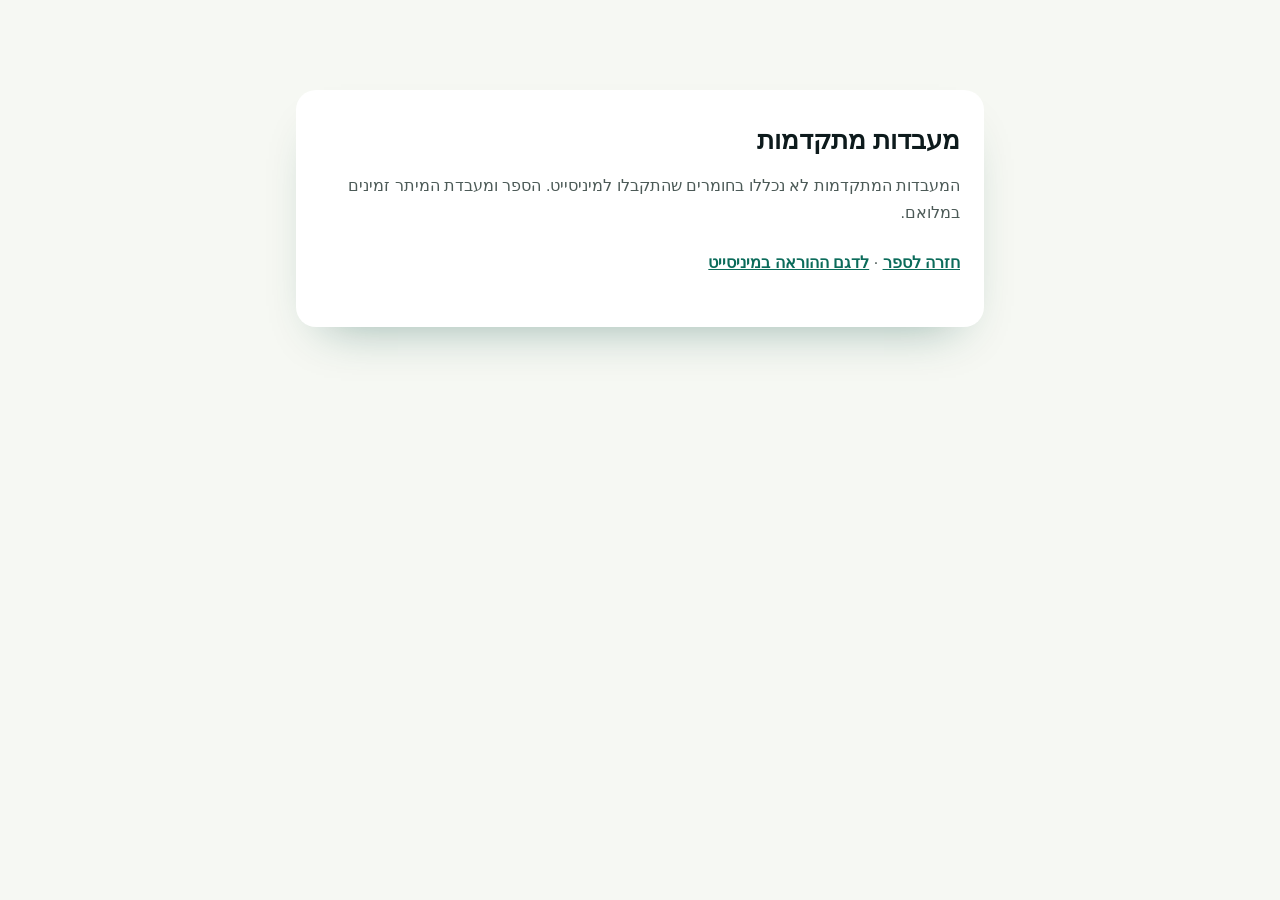
<file: materials/waves/advanced_labs.html>
<!doctype html>
<html lang="he" dir="rtl">
<head>
<meta charset="UTF-8">
<meta name="viewport" content="width=device-width, initial-scale=1">
<title>מעבדות מתקדמות</title>
<style>
  body{margin:0;font-family:Heebo,-apple-system,"Segoe UI",Arial,sans-serif;background:#F6F8F3;color:#0D1A1C;line-height:1.7}
  main{max-width:640px;margin:10vh auto;padding:28px 24px;background:#fff;border-radius:20px;box-shadow:0 24px 48px -28px rgba(11,79,67,.45)}
  h1{font-size:26px;margin:0 0 10px} p{margin:0 0 14px;color:#4C5A57}
  a{color:#0B6B5A;font-weight:700;display:inline-flex;min-height:44px;align-items:center}
  @media (prefers-color-scheme:dark){body{background:#0B1213;color:#E9F0EE} main{background:#131D1F} p{color:#A2B3AF} a{color:#5FD3B8}}
</style>
</head>
<body>
<main>
  <h1>מעבדות מתקדמות</h1>
  <p>המעבדות המתקדמות לא נכללו בחומרים שהתקבלו למיניסייט. הספר ומעבדת המיתר זמינים במלואם.</p>
  <p><a href="index.html">חזרה לספר</a> · <a href="../../index.html#/model/waves-interactive-book">לדגם ההוראה במיניסייט</a></p>
</main>
</body>
</html>
</file>
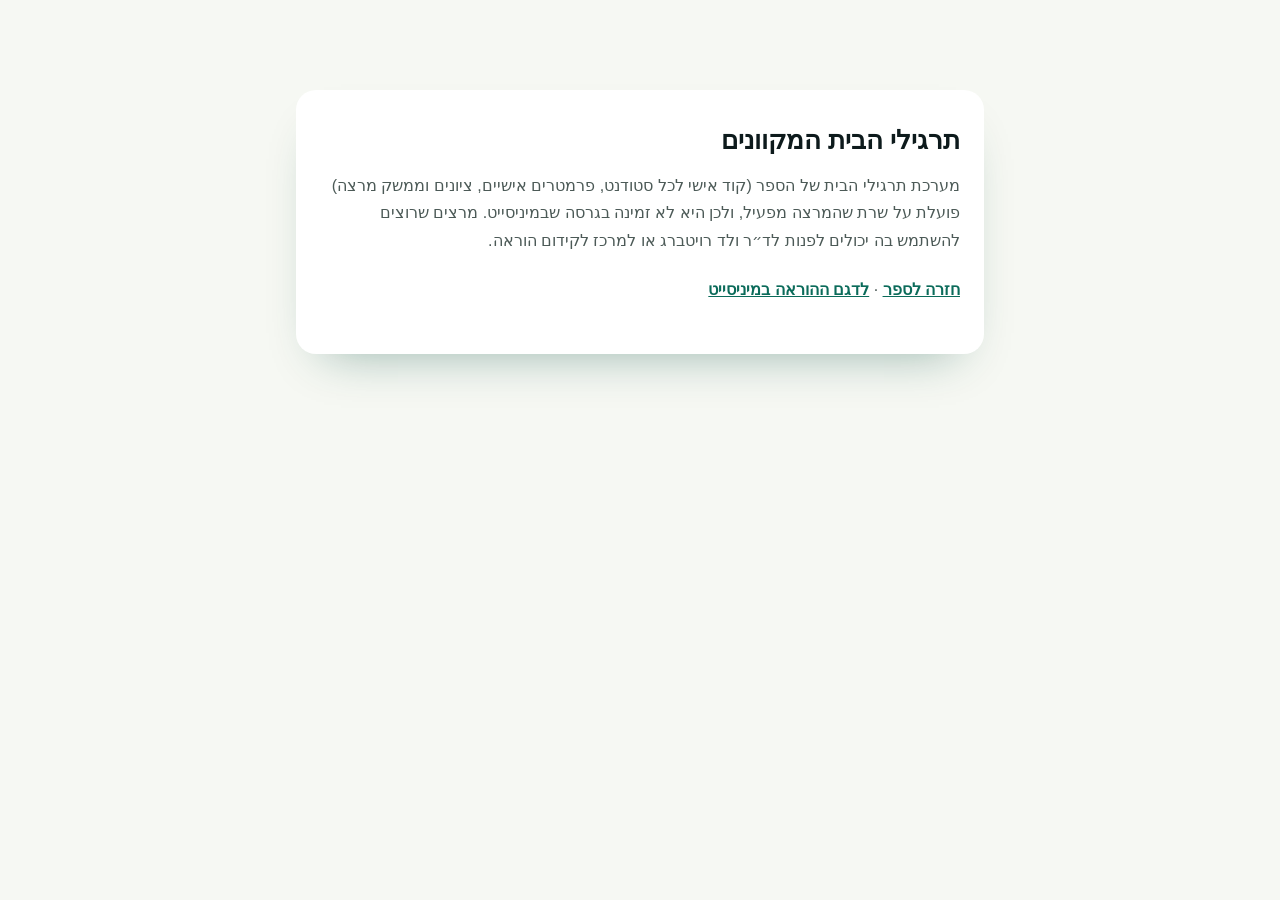
<file: materials/waves/homework.html>
<!doctype html>
<html lang="he" dir="rtl">
<head>
<meta charset="UTF-8">
<meta name="viewport" content="width=device-width, initial-scale=1">
<title>תרגילי הבית המקוונים</title>
<style>
  body{margin:0;font-family:Heebo,-apple-system,"Segoe UI",Arial,sans-serif;background:#F6F8F3;color:#0D1A1C;line-height:1.7}
  main{max-width:640px;margin:10vh auto;padding:28px 24px;background:#fff;border-radius:20px;box-shadow:0 24px 48px -28px rgba(11,79,67,.45)}
  h1{font-size:26px;margin:0 0 10px} p{margin:0 0 14px;color:#4C5A57}
  a{color:#0B6B5A;font-weight:700;display:inline-flex;min-height:44px;align-items:center}
  @media (prefers-color-scheme:dark){body{background:#0B1213;color:#E9F0EE} main{background:#131D1F} p{color:#A2B3AF} a{color:#5FD3B8}}
</style>
</head>
<body>
<main>
  <h1>תרגילי הבית המקוונים</h1>
  <p>מערכת תרגילי הבית של הספר (קוד אישי לכל סטודנט, פרמטרים אישיים, ציונים וממשק מרצה) פועלת על שרת שהמרצה מפעיל, ולכן היא לא זמינה בגרסה שבמיניסייט. מרצים שרוצים להשתמש בה יכולים לפנות לד״ר ולד רויטברג או למרכז לקידום הוראה.</p>
  <p><a href="index.html">חזרה לספר</a> · <a href="../../index.html#/model/waves-interactive-book">לדגם ההוראה במיניסייט</a></p>
</main>
</body>
</html>
</file>
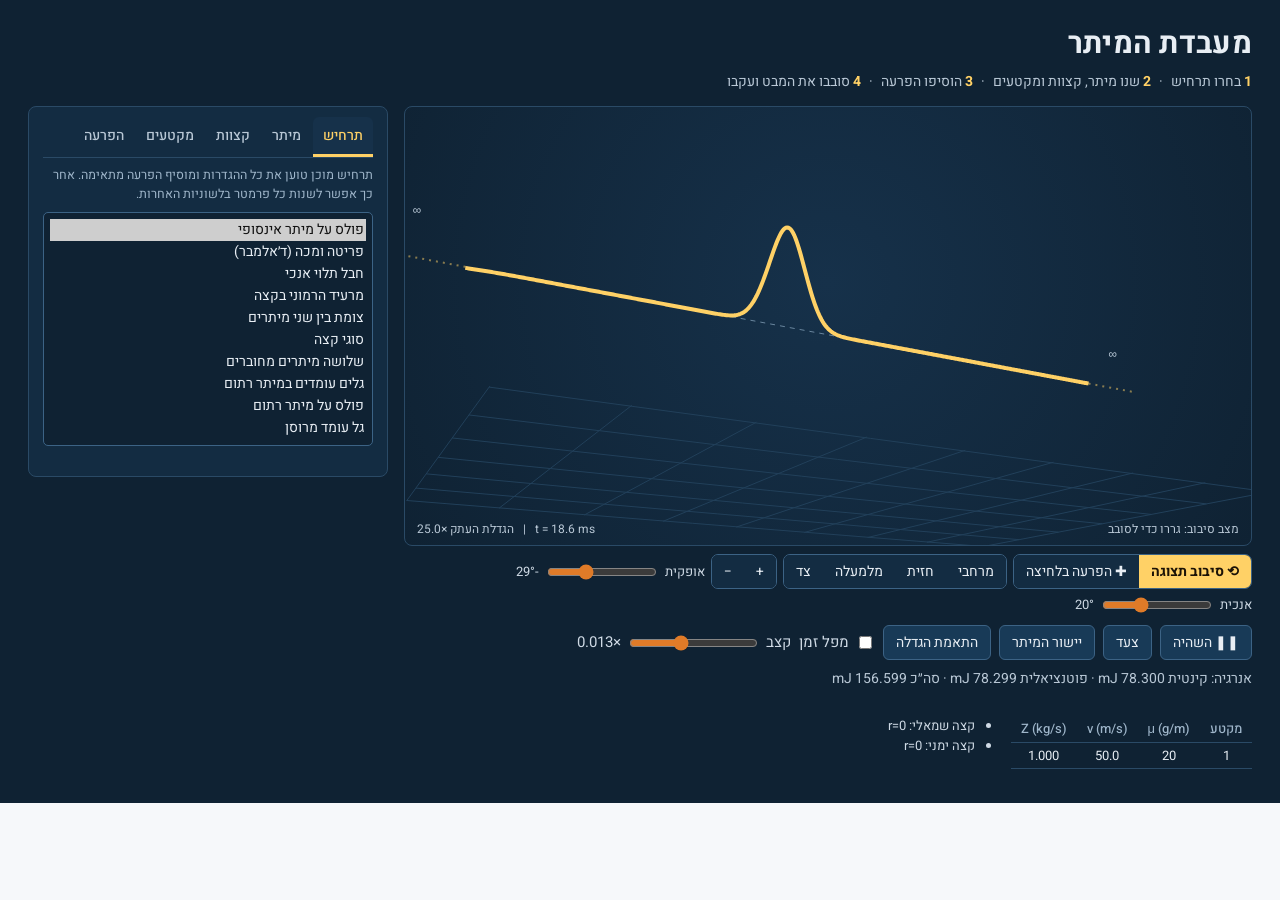
<file: materials/waves/string-lab.html>
<!DOCTYPE html><html lang="he" dir="rtl"><head><meta charset="utf-8"><meta name="viewport" content="width=device-width, initial-scale=1">
<title>מעבדת המיתר — תורת הגלים (מהדורה 7)</title><link rel="preconnect" href="https://fonts.googleapis.com"><link rel="preconnect" href="https://fonts.gstatic.com" crossorigin><link href="https://fonts.googleapis.com/css2?family=Frank+Ruhl+Libre:wght@400;500;700&family=Heebo:wght@400;500;700&display=swap" rel="stylesheet"><style>:root{
  --ink:#14283a; --muted:#56687a; --paper:#f6f8fa; --sheet:#ffffff; --rule:#d6dee6;
  --blue:#1f5a85; --orange:#e07b28; --green:#2e8b57; --red:#c0392b;
  --bench:#0f2233; --bench2:#16314a;
  --lab-grid:#24425c; --lab-axis:#7f9bb3; --lab-string:#ffd166; --lab-heavy:#f28c28;
  --ui:"Heebo",Arial,"Segoe UI",sans-serif; --read:"Frank Ruhl Libre","David",Georgia,serif;
}
*{box-sizing:border-box}
html{scroll-padding-top:64px}
body{margin:0;background:var(--paper);color:var(--ink);font-family:var(--read);font-size:18px;line-height:1.75}
a{color:var(--blue)} a:focus-visible,button:focus-visible,input:focus-visible,select:focus-visible,canvas:focus-visible,summary:focus-visible{outline:3px solid var(--orange);outline-offset:2px}
header.top{position:sticky;top:0;z-index:20;display:flex;align-items:center;gap:16px;padding:10px 20px;background:var(--sheet);border-bottom:1px solid var(--rule);font-family:var(--ui)}
.brand{font-weight:700;font-size:20px;text-decoration:none;color:var(--ink)} .brand small{font-weight:400;color:var(--muted);font-size:14px;margin-inline-start:8px}
.tolab{margin-inline-start:auto;font-weight:500}
#toc-toggle{font-family:var(--ui);border:1px solid var(--rule);background:var(--paper);border-radius:6px;padding:6px 12px;cursor:pointer}
#side{position:fixed;top:58px;bottom:0;right:0;width:300px;overflow:auto;padding:16px 18px 40px;background:var(--sheet);border-left:1px solid var(--rule);font-family:var(--ui);font-size:14px;line-height:1.5;z-index:15}
#side h2{font-size:16px;margin:0 0 8px}
.toc,.toc ol{list-style:none;margin:0;padding:0} .toc ol{padding-inline-start:12px;margin:4px 0 8px}
.toc summary{cursor:pointer;padding:3px 0} .toc summary a{font-weight:500;color:var(--ink);text-decoration:none}
.toc li a{text-decoration:none} .toc li li a{color:var(--muted)} .toc a:hover{color:var(--blue);text-decoration:underline}
main{margin-right:300px;padding:0 0 80px}
body.solo main{margin:0}
/* ---------- lab ---------- */
#lab{background:var(--bench);color:#e8eef4;padding:22px 28px 26px;font-family:var(--ui);font-size:15px;line-height:1.5}
.lab-head h1{margin:0 0 4px;font-size:30px;letter-spacing:.01em}
.lab-head p{margin:0 0 14px;color:#b9c8d6;max-width:72ch}
.lab-grid{display:grid;grid-template-columns:minmax(0,1fr) 330px;gap:22px}
.lab-stage canvas{width:100%;height:440px;display:block;background:radial-gradient(circle at 50% 40%,var(--bench2),var(--bench));border:1px solid #2a4a66;border-radius:8px;cursor:grab;touch-action:none}
.lab-stage canvas:active{cursor:grabbing}
.lab-bar{display:flex;flex-wrap:wrap;gap:8px;align-items:center;margin-top:10px}
#lab button{font-family:var(--ui);font-size:14px;border:1px solid #3c6385;background:#183a57;color:#e8eef4;border-radius:6px;padding:6px 12px;cursor:pointer}
#lab button:hover{background:#21496b} #lab button.primary{background:var(--orange);border-color:var(--orange);color:#1b1206;font-weight:700;width:100%;margin-top:8px}
.inline{display:inline-flex;gap:6px;align-items:center;color:#cfdae5}
.lab-read{color:#b9c8d6;margin:8px 0 0;font-size:14px} .lab-msg{color:#ffb4a8;margin:4px 0 0;min-height:1em}
.lab-tables{display:flex;flex-wrap:wrap;gap:18px;margin-top:8px}
#lab-table{border-collapse:collapse;font-size:13px} #lab-table th,#lab-table td{border-bottom:1px solid #2a4a66;padding:3px 10px;text-align:center}
#lab-table th{color:#9fb6ca;font-weight:500} #lab-junctions{margin:0;padding-inline-start:18px;font-size:13px;color:#cfdae5}
.lab-controls{background:#132c42;border:1px solid #2a4a66;border-radius:8px;padding:10px 14px;max-height:640px;overflow:auto}
.lab-controls fieldset{border:0;border-top:1px solid #2a4a66;margin:0;padding:10px 0 6px}
.lab-controls fieldset:first-child{border-top:0}
.lab-controls legend{font-weight:700;color:#ffd166;padding:0;font-size:14px}
.ctl{display:grid;grid-template-columns:1fr 110px 42px 28px;gap:6px;align-items:center;margin:6px 0;font-size:13.5px}
.ctl select,.ctl input[type=text]{grid-column:2 / span 3;font-family:var(--ui);font-size:13px;background:#0f2233;color:#e8eef4;border:1px solid #3c6385;border-radius:5px;padding:4px}
.ctl.wide{grid-template-columns:auto 1fr} .ctl.wide input{grid-column:2}
.ctl output{font-variant-numeric:tabular-nums;color:#ffd166;text-align:center} .ctl small{color:#8ea6bb}
#lab-preset{width:100%;font-family:var(--ui);font-size:14px;background:#0f2233;color:#e8eef4;border:1px solid #3c6385;border-radius:5px;padding:6px}
.hint{display:block;color:#8ea6bb;font-size:12px;margin-top:4px}
input[type=range]{accent-color:var(--orange);width:100%;direction:ltr}
[hidden]{display:none!important}
/* ---------- book ---------- */
.book{max-width:46em;margin:0 auto;padding:10px 32px;background:var(--sheet);border-inline:1px solid var(--rule)}
.book h1{font-family:var(--ui);font-size:30px;color:#1f4e79;border-bottom:3px solid var(--blue);padding-bottom:6px;margin:64px 0 18px}
.book h2{font-family:var(--ui);font-size:23px;color:var(--blue);margin:40px 0 10px}
.book h3{font-family:var(--ui);font-size:19px;color:#2e6a8e;margin:28px 0 8px}
.book p{margin:0 0 14px;text-align:justify}
.book img{max-width:100%;height:auto;display:block;margin:14px auto 4px;border-radius:4px}
.book blockquote{margin:14px 0;padding:10px 16px;background:#eef5f0;border-inline-start:5px solid var(--green);border-radius:0 4px 4px 0}
.book blockquote p:last-child{margin-bottom:0}
math{direction:ltr;font-size:1.05em} math[display=block]{margin:10px 0;overflow-x:auto;overflow-y:hidden}
.book table{border-collapse:collapse;width:100%;margin:12px 0;font-size:15px;display:block;overflow-x:auto}
.book th{background:#e3edf5;font-family:var(--ui)} .book td,.book th{border-bottom:1px solid var(--rule);padding:6px 8px;vertical-align:top}
[data-custom-style="FigCaption"]{text-align:center;color:var(--muted);font-size:15px;margin-bottom:22px}
[data-custom-style="FigCaption"] p{text-align:center}
[data-custom-style="NavBar"]{font-family:var(--ui);font-size:13px;color:var(--muted);border-bottom:1px solid var(--rule);margin-bottom:16px}
[data-custom-style="QLink"]{font-family:var(--ui);font-size:14px;text-align:left} [data-custom-style="QLink"] p{text-align:left}
[data-custom-style="SolLabel"]{font-family:var(--ui);font-weight:700;color:var(--red)}
[data-custom-style="SolGroup"]{font-family:var(--ui);font-weight:700;font-size:20px;color:var(--red);border-bottom:2px solid var(--red);margin-top:28px}
[data-custom-style="GlossLetter"]{font-family:var(--ui);font-weight:700;font-size:24px;color:var(--blue);margin-top:20px}
[data-custom-style="GlossEntry"] p,[data-custom-style="IndexEntry"] p{text-align:right;margin-bottom:8px}
[data-custom-style="IndexEntry"]{font-size:15px}
div.labref{background:#fdf2e8;border-inline-start:5px solid var(--orange);padding:10px 16px;margin:14px 0;border-radius:0 4px 4px 0}
div.labref p{margin-bottom:6px}
.labbtn{font-family:var(--ui);font-size:14px;background:var(--orange);color:#1b1206;border:0;border-radius:6px;padding:6px 14px;cursor:pointer;font-weight:700}
@media (max-width:1100px){
  #side{transform:translateX(100%);transition:transform .2s;box-shadow:-6px 0 18px rgba(20,40,58,.15)}
  body.toc-open #side{transform:none}
  main{margin-right:0}
  .lab-grid{grid-template-columns:1fr}
  .lab-controls{max-height:none}
}
@media (min-width:1101px){ #toc-toggle{display:none} }
@media (max-width:600px){ body{font-size:17px} .book{padding:8px 16px} #lab{padding:16px} .lab-stage canvas{height:320px} .brand small{display:none} }
@media (prefers-reduced-motion:reduce){ #side{transition:none} }

/* ---------- v7: lab layout ---------- */
.lab-grid{grid-template-columns:minmax(0,1fr)!important;gap:14px}
.lab-steps{display:flex;flex-wrap:wrap;gap:8px;align-items:center;margin:0 0 12px;color:#b9c8d6;font-size:14px}
.lab-steps b{color:#ffd166}
.lab-stagewrap{display:grid;grid-template-columns:minmax(0,1fr) 360px;gap:16px;align-items:start}
.lab-viewbar{display:flex;flex-wrap:wrap;gap:6px;align-items:center;margin-top:8px}
.seg{display:inline-flex;border:1px solid #3c6385;border-radius:7px;overflow:hidden}
#lab .seg button{border:0;border-radius:0;background:#132c42;padding:6px 12px}
#lab .seg button[aria-pressed=true]{background:#ffd166;color:#1b1206;font-weight:700}
.angle{display:inline-flex;align-items:center;gap:6px;font-size:13px;color:#cfdae5}
.angle input{width:110px}
.lab-tabs{display:flex;gap:2px;border-bottom:1px solid #2a4a66;margin-bottom:8px}
#lab .lab-tabs [role=tab]{background:none;border:0;border-bottom:3px solid transparent;border-radius:6px 6px 0 0;color:#b9c8d6;padding:8px 10px;font-weight:500}
#lab .lab-tabs [role=tab][aria-selected=true]{color:#ffd166;border-bottom-color:#ffd166;background:#16314a}
.lab-controls{max-height:none!important}
.lab-panel{min-height:300px}
.lab-panel .tip{color:#9fb6ca;font-size:12.5px;margin:2px 0 8px}
/* task dock: instructions next to the simulator */
#lab-task{background:#fdf2e8;color:#2b1a08;border-radius:8px;padding:12px 14px;margin-bottom:12px;border-inline-start:6px solid var(--orange);font-family:var(--read);font-size:16px;line-height:1.6}
#lab-task h2{font-family:var(--ui);font-size:15px;margin:0 0 6px;color:#8a4a12}
#lab-task .task-body p{margin:0 0 8px}
#lab-task .task-actions{display:flex;gap:8px;flex-wrap:wrap;margin-top:6px}
#lab #lab-task button{background:#fff;color:#2b1a08;border-color:#e0b48a}
#lab #lab-task button.primary{background:var(--orange);color:#1b1206;border-color:var(--orange)}
#back-to-text{position:fixed;bottom:22px;left:22px;z-index:30;font-family:var(--ui);font-size:15px;font-weight:700;background:var(--orange);color:#1b1206;border:0;border-radius:24px;padding:10px 18px;box-shadow:0 4px 14px rgba(0,0,0,.25);cursor:pointer}
.flash{animation:flash 2.2s ease-out}
@keyframes flash{0%{box-shadow:0 0 0 6px rgba(224,123,40,.55)}100%{box-shadow:0 0 0 0 rgba(224,123,40,0)}}
div.labref{cursor:pointer} div.labref:hover{background:#fbe6d2}
/* ---------- page numbers and position ---------- */
.pg{float:left;font-family:var(--ui);font-size:12px;font-weight:400;color:var(--muted);background:var(--paper);border:1px solid var(--rule);border-radius:10px;padding:1px 8px;margin-top:6px}
.toc .tp{float:left;color:#8a99a8;font-size:12px;margin-inline-start:6px}
.toc a.active{color:var(--blue)!important;font-weight:700}
.toc li.active>details>summary,.toc li.active>a{background:#e8f0f7;border-radius:4px}
.toc a.active::before{content:"";display:inline-block;width:4px;height:1em;background:var(--orange);margin-inline-end:6px;vertical-align:-2px;border-radius:2px}
.where{font-size:13px;color:var(--muted);margin-inline-start:12px;white-space:nowrap;overflow:hidden;text-overflow:ellipsis;max-width:42vw}
.goto{display:inline-flex;gap:4px;align-items:center;font-size:13px;color:var(--muted)}
.goto input{width:62px;font:inherit;padding:3px 6px;border:1px solid var(--rule);border-radius:5px}
.goto button,.hwlink{font-family:var(--ui);font-size:13px;border:1px solid var(--rule);background:var(--paper);border-radius:5px;padding:3px 10px;cursor:pointer;text-decoration:none;color:var(--ink)}
.hwlink{background:var(--blue);color:#fff;border-color:var(--blue);font-weight:500}
@media (max-width:1250px){.lab-stagewrap{grid-template-columns:1fr}}
@media (max-width:800px){.where{display:none}.goto{display:none}}
</style></head><body class="solo"><main>
<section id="lab" aria-labelledby="lab-title">
 <div class="lab-head"><h1 id="lab-title">מעבדת המיתר</h1>
  <p class="lab-steps"><span><b>1</b> בחרו תרחיש</span>·<span><b>2</b> שנו מיתר, קצוות ומקטעים</span>·<span><b>3</b> הוסיפו הפרעה</span>·<span><b>4</b> סובבו את המבט ועקבו</span></p></div>
 <div class="lab-stagewrap">
  <div class="lab-stage">
   <canvas id="lab-canvas" tabindex="0" aria-label="תצוגה תלת־ממדית של המיתר. במצב סיבוב: גרירה או חצי המקלדת; פלוס ומינוס להתקרבות; רווח לעצירה."></canvas>
   <div class="lab-viewbar">
    <span class="seg" role="group" aria-label="מצב העכבר"><button type="button" data-mode="rotate">⟲ סיבוב תצוגה</button><button type="button" data-mode="pluck">✚ הפרעה בלחיצה</button></span>
    <span class="seg" role="group" aria-label="מבט מוכן"><button type="button" data-view="persp">מרחבי</button><button type="button" data-view="front">חזית</button><button type="button" data-view="top">מלמעלה</button><button type="button" data-view="side">צד</button></span>
    <span class="seg" role="group" aria-label="מרחק"><button type="button" id="lab-zoom-in" aria-label="התקרבות">+</button><button type="button" id="lab-zoom-out" aria-label="התרחקות">−</button></span>
    <label class="angle" for="lab-yaw">אופקית <input type="range" id="lab-yaw" min="-83" max="83" step="1"><output id="lab-yaw-o"></output></label>
    <label class="angle" for="lab-pitch">אנכית <input type="range" id="lab-pitch" min="-8" max="77" step="1"><output id="lab-pitch-o"></output></label>
   </div>
   <div class="lab-bar">
    <button id="lab-play" type="button">❚❚ השהיה</button><button id="lab-step" type="button">צעד</button>
    <button id="lab-reset" type="button">יישור המיתר</button><button id="lab-gain" type="button">התאמת הגדלה</button>
    <label class="inline" for="lab-wf"><input type="checkbox" id="lab-wf" data-k="waterfall"> מפל זמן</label>
    <label class="inline" for="lab-speed">קצב <input type="range" id="lab-speed" min="-3.3" max="0.3" step="0.05"><output id="lab-speed-o"></output></label>
   </div>
   <p id="lab-energy" class="lab-read" aria-live="polite"></p><p id="lab-msg" class="lab-msg" role="status"></p>
   <div class="lab-tables"><table id="lab-table"></table><ul id="lab-junctions"></ul></div><p id="lab-note" class="lab-read"></p>
  </div>
  <div class="lab-side">
   <aside id="lab-task" hidden aria-labelledby="lab-task-h"><h2 id="lab-task-h">המשימה מתוך הספר</h2><div class="task-body"></div>
    <div class="task-actions"><button type="button" class="primary" id="task-back">↩ חזרה למקום בספר</button><button type="button" id="task-close">הסתרת המשימה</button></div></aside>
   <form class="lab-controls" onsubmit="return false">
    <div class="lab-tabs" role="tablist" aria-label="הגדרות המעבדה"><button type="button" role="tab" id="tab-scen" aria-controls="panel-scen">תרחיש</button><button type="button" role="tab" id="tab-string" aria-controls="panel-string">מיתר</button><button type="button" role="tab" id="tab-ends" aria-controls="panel-ends">קצוות</button><button type="button" role="tab" id="tab-segs" aria-controls="panel-segs">מקטעים</button><button type="button" role="tab" id="tab-dist" aria-controls="panel-dist">הפרעה</button></div>
    <div class="lab-panel" role="tabpanel" id="panel-scen" aria-labelledby="tab-scen">
     <p class="tip">תרחיש מוכן טוען את כל ההגדרות ומוסיף הפרעה מתאימה. אחר כך אפשר לשנות כל פרמטר בלשוניות האחרות.</p>
     <select id="lab-preset" aria-label="תרחיש מוכן" size="10">
      <option value="pulse">פולס על מיתר אינסופי</option><option value="pluck">פריטה ומכה (ד׳אלמבר)</option>
      <option value="hanging">חבל תלוי אנכי</option><option value="driver">מרעיד הרמוני בקצה</option>
      <option value="junction">צומת בין שני מיתרים</option><option value="termination">סוגי קצה</option>
      <option value="three">שלושה מיתרים מחוברים</option><option value="standing">גלים עומדים במיתר רתום</option>
      <option value="fixedpulse">פולס על מיתר רתום</option><option value="damped">גל עומד מרוסן</option></select></div>
    <div class="lab-panel" role="tabpanel" id="panel-string" aria-labelledby="tab-string" hidden>
     <label class="ctl" for="lab-type"><span id="lab-type-label">סוג מיתר</span><select id="lab-type" data-k="type"><option value="infinite">אינסופי</option><option value="semi">חצי־אינסופי</option><option value="finite">רתום / סופי</option></select></label>
     <label class="ctl" for="lab-orient"><span id="lab-orient-label">כיוון</span><select id="lab-orient" data-k="orient"><option value="h">אופקי</option><option value="v">אנכי: חבל תלוי</option></select></label>
     <label class="ctl" for="lab-L"><span>אורך התחום</span><input type="range" id="lab-L" data-k="L" min="1" max="10" step="0.5"><output for="lab-L"></output><small>m</small></label><div id="lab-tension-row"><label class="ctl" for="lab-T"><span>מתיחות</span><input type="range" id="lab-T" data-k="T" min="1" max="200" step="1"><output for="lab-T"></output><small>N</small></label></div>
     <label class="ctl" for="lab-damp"><span>ריסון γ</span><input type="range" id="lab-damp" data-k="damp" min="0" max="10" step="0.1"><output for="lab-damp"></output><small>1/s</small></label><p class="tip">במיתר אנכי המתיחות נקבעת מן הכבידה, T(s)=μgs.</p></div>
    <div class="lab-panel" role="tabpanel" id="panel-ends" aria-labelledby="tab-ends" hidden>
     <div class="lab-only-left"><label class="ctl" for="lab-left"><span id="lab-left-label">קצה שמאלי</span><select id="lab-left" data-k="left"><option value="fixed">קשור</option><option value="free">חופשי</option><option value="matched">בולם מותאם (ללא החזרה)</option></select></label></div><div class="lab-only-finite"><label class="ctl" for="lab-right"><span id="lab-right-label">קצה ימני</span><select id="lab-right" data-k="right"><option value="fixed">קשור</option><option value="free">חופשי</option><option value="matched">בולם מותאם (ללא החזרה)</option></select></label></div>
     <p class="tip">במיתר אינסופי שני הקצוות בולעים; בחצי־אינסופי רק הקצה הימני בולע.</p>
     <label class="inline" for="lab-drv"><input type="checkbox" id="lab-drv" data-k="driver"> מרעיד הרמוני בקצה השמאלי</label>
     <div class="lab-only-driver"><label class="ctl" for="lab-df"><span>תדר המרעיד</span><input type="range" id="lab-df" data-k="df" min="1" max="80" step="0.5"><output for="lab-df"></output><small>Hz</small></label><label class="ctl" for="lab-dA"><span>אמפליטודה</span><input type="range" id="lab-dA" data-k="dA" min="0.002" max="0.1" step="0.002"><output for="lab-dA"></output><small>m</small></label></div></div>
    <div class="lab-panel" role="tabpanel" id="panel-segs" aria-labelledby="tab-segs" hidden>
     <label class="ctl" for="lab-nseg"><span>מספר מקטעים</span><input type="range" id="lab-nseg" data-k="nseg" min="1" max="4" step="1"><output for="lab-nseg"></output><small></small></label><label class="ctl mu" for="lab-mu0"><span>μ מקטע 1</span><input type="range" id="lab-mu0" min="2" max="300" step="1"><output id="lab-mu0-o"></output><small>g/m</small></label><label class="ctl mu" for="lab-mu1"><span>μ מקטע 2</span><input type="range" id="lab-mu1" min="2" max="300" step="1"><output id="lab-mu1-o"></output><small>g/m</small></label><label class="ctl mu" for="lab-mu2"><span>μ מקטע 3</span><input type="range" id="lab-mu2" min="2" max="300" step="1"><output id="lab-mu2-o"></output><small>g/m</small></label><label class="ctl mu" for="lab-mu3"><span>μ מקטע 4</span><input type="range" id="lab-mu3" min="2" max="300" step="1"><output id="lab-mu3-o"></output><small>g/m</small></label><p class="tip">באותה מתיחות, מקטע כבד יותר הוא בעל אימפדנס גבוה יותר; הוא מצויר עבה וכתום.</p></div>
    <div class="lab-panel" role="tabpanel" id="panel-dist" aria-labelledby="tab-dist" hidden>
     <label class="ctl" for="lab-dist"><span id="lab-dist-label">צורה</span><select id="lab-dist" data-k="dist"><option value="gauss">פולס גאוסי</option><option value="pick">פיק משולש (פריטה)</option><option value="train">רכבת גל הרמונית</option><option value="mode">אופן עצמי sin(nπx/L)</option><option value="expr">פונקציה לבחירתכם</option></select></label>
     <label class="ctl" for="lab-dir"><span id="lab-dir-label">תנועה התחלתית</span><select id="lab-dir" data-k="dir"><option value="right">נע לכיוון ‎+x‎ (ימינה / מעלה)</option><option value="left">נע לכיוון ‎−x‎</option><option value="rest">משוחרר ממנוחה</option></select></label>
     <div data-dist="gauss pick train"><label class="ctl" for="lab-x0"><span>מיקום (חלק מן האורך)</span><input type="range" id="lab-x0" data-k="x0" min="0" max="1" step="0.01"><output for="lab-x0"></output><small></small></label></div>
     <div data-dist="gauss pick"><label class="ctl" for="lab-w"><span>רוחב (חלק מן האורך)</span><input type="range" id="lab-w" data-k="w" min="0.01" max="0.4" step="0.005"><output for="lab-w"></output><small></small></label></div>
     <div data-dist="train"><label class="ctl" for="lab-lam"><span>אורך גל (חלק מן האורך)</span><input type="range" id="lab-lam" data-k="lam" min="0.03" max="0.5" step="0.005"><output for="lab-lam"></output><small></small></label><label class="ctl" for="lab-ncyc"><span>מספר מחזורים</span><input type="range" id="lab-ncyc" data-k="ncyc" min="1" max="8" step="1"><output for="lab-ncyc"></output><small></small></label></div>
     <div data-dist="mode"><label class="ctl" for="lab-mode"><span>מספר האופן n</span><input type="range" id="lab-mode" data-k="mode" min="1" max="8" step="1"><output for="lab-mode"></output><small></small></label></div>
     <div data-dist="gauss pick train mode"><label class="ctl" for="lab-A"><span>אמפליטודה</span><input type="range" id="lab-A" data-k="A" min="0.005" max="0.3" step="0.005"><output for="lab-A"></output><small>m</small></label></div>
     <div data-dist="expr"><label class="ctl wide" for="lab-expr"><span>y(x,0) =</span><input type="text" id="lab-expr" data-k="expr" dir="ltr" spellcheck="false"></label>
      <small class="hint">x במטרים, L אורך התחום; sin, exp, abs, PI זמינים. לדוגמה: 0.02*sin(3*PI*x/L)</small></div>
     <button id="lab-add" type="button" class="primary">הוספת ההפרעה למיתר</button>
     <small class="hint">הפרעות מצטרפות זו לזו. אפשר גם לבחור «הפרעה בלחיצה» וללחוץ על המיתר עצמו.</small></div>
   </form>
  </div>
 </div>
</section></main><script>/* מעבדת המיתר v7 — משוואת הגלים עם מקטעים, קצוות, ריסון, מרעיד ותצוגה תלת־ממדית יציבה */
(function () {
  'use strict';
  const $ = (id) => document.getElementById(id);
  const G = 9.8, N = 520;
  const S = {
    type: 'finite', left: 'fixed', right: 'fixed', orient: 'h', L: 4, T: 50, nseg: 1,
    mus: [20, 60, 20, 60], damp: 0, driver: false, df: 20, dA: 0.02,
    dist: 'gauss', dir: 'right', x0: 0.25, w: 0.05, A: 0.02, lam: 0.15, ncyc: 3, mode: 3,
    expr: '0.02*exp(-((x-1)/0.1)^2)', speed: 0.02, waterfall: false, gain: 4
  };
  let x, mu, Th, y, yp, dx, dt, t = 0, running = true, hist = [], frameNo = 0;
  // camera: "target" is what the user asks for, "cam" follows it smoothly -> no jumps
  const VIEWS = { persp: { yaw: -0.5, pitch: 0.35, dist: 4.4 }, front: { yaw: 0, pitch: 0.02, dist: 4.4 },
                  top: { yaw: 0, pitch: 1.3, dist: 4.6 }, side: { yaw: -1.25, pitch: 0.3, dist: 4.4 } };
  const tgt = Object.assign({}, VIEWS.persp), cam = Object.assign({}, VIEWS.persp);
  const LIM = { yaw: 1.45, pitchMin: -0.15, pitchMax: 1.35, dMin: 2.6, dMax: 8 };
  let mode = 'rotate', hoverIdx = null;
  const canvas = $('lab-canvas'), ctx = canvas.getContext('2d');
  const clamp = (v, a, b) => Math.max(a, Math.min(b, v));

  // ---------------- model ----------------
  function segIndex(xi) { return Math.min(S.nseg - 1, Math.floor(xi / S.L * S.nseg)); }
  function build(keepState) {
    const old = keepState && y ? y.slice() : null;
    x = new Float64Array(N); mu = new Float64Array(N); Th = new Float64Array(N - 1); dx = S.L / (N - 1);
    for (let i = 0; i < N; i++) { x[i] = i * dx; mu[i] = S.mus[segIndex(x[i])] / 1000; }
    if (S.orient === 'v') {             // hanging rope: s from the lower end (index 0); T = weight of the part below
      let m = 0; const m0 = 0.02 * mu[0] * S.L;
      for (let i = 0; i < N - 1; i++) { const dm = 0.5 * (mu[i] + mu[i + 1]) * dx; Th[i] = G * (m0 + m + 0.5 * dm); m += dm; }
    } else Th.fill(S.T);
    let vmax = 0;
    for (let i = 0; i < N - 1; i++) vmax = Math.max(vmax, Math.sqrt(Th[i] / Math.min(mu[i], mu[i + 1])));
    dt = 0.85 * dx / vmax;
    y = new Float64Array(N); yp = new Float64Array(N);
    if (old) { y.set(old); yp.set(old); }
    readouts();
  }
  const speedAt = (i) => Math.sqrt(Th[Math.min(i, N - 2)] / mu[i]);
  function endKinds() {
    const m = (k) => (k === 'matched' ? 'absorb' : k);
    if (S.type === 'infinite') return ['absorb', 'absorb'];
    if (S.type === 'semi') return [m(S.left), 'absorb'];
    return [m(S.left), m(S.right)];
  }
  function step() {
    const yn = new Float64Array(N), g = S.damp, a = 1 + g * dt / 2, b = 1 - g * dt / 2, dx2 = dx * dx;
    for (let i = 1; i < N - 1; i++) {
      const acc = (Th[i] * (y[i + 1] - y[i]) - Th[i - 1] * (y[i] - y[i - 1])) / (dx2 * mu[i]);
      yn[i] = (2 * y[i] - b * yp[i] + dt * dt * acc) / a;
    }
    const [L, R] = endKinds();
    const bc = (kind, e, nb, Tn) => {
      if (kind === 'fixed') yn[e] = 0;
      else if (kind === 'free') yn[e] = yn[nb];
      else { const k = Math.sqrt(Tn / mu[e]) * dt / dx; yn[e] = y[nb] + (k - 1) / (k + 1) * (yn[nb] - y[e]); }
    };
    bc(L, 0, 1, Th[0]); bc(R, N - 1, N - 2, Th[N - 2]);
    t += dt;
    if (S.driver) yn[0] = S.dA * Math.sin(2 * Math.PI * S.df * t);
    yp = y; y = yn;
  }
  function energy() {
    let K = 0, U = 0;
    for (let i = 0; i < N; i++) { const v = (y[i] - yp[i]) / dt; K += 0.5 * mu[i] * v * v * dx; }
    for (let i = 0; i < N - 1; i++) { const s = (y[i + 1] - y[i]) / dx; U += 0.5 * Th[i] * s * s * dx; }
    return [K, U];
  }

  // ---------------- disturbances ----------------
  function shape() {
    const f = new Float64Array(N), x0 = S.x0 * S.L, w = Math.max(S.w * S.L, 2 * dx), A = S.A;
    if (S.dist === 'gauss') for (let i = 0; i < N; i++) f[i] = A * Math.exp(-(((x[i] - x0) / w) ** 2));
    else if (S.dist === 'pick') for (let i = 0; i < N; i++) f[i] = Math.abs(x[i] - x0) < w ? A * (1 - Math.abs(x[i] - x0) / w) : 0;
    else if (S.dist === 'train') {
      const lam = S.lam * S.L, half = S.ncyc * lam / 2;
      for (let i = 0; i < N; i++) { const u = x[i] - x0; if (Math.abs(u) < half) f[i] = A * Math.sin(2 * Math.PI * u / lam) * Math.cos(Math.PI * u / (2 * half)) ** 2; }
    } else if (S.dist === 'mode') for (let i = 0; i < N; i++) f[i] = A * Math.sin(S.mode * Math.PI * x[i] / S.L);
    else if (S.dist === 'expr') {
      let fn;
      try { fn = new Function('x', 'L', 'with (Math) { return (' + String(S.expr).replace(/\^/g, '**') + '); }'); }
      catch (e) { msg('הביטוי אינו תקין: ' + e.message); return null; }
      for (let i = 0; i < N; i++) {
        let v; try { v = Number(fn(x[i], S.L)); } catch (e) { msg('שגיאה בחישוב הביטוי: ' + e.message); return null; }
        if (!isFinite(v)) { msg('הביטוי מחזיר ערך לא מוגדר ב־x=' + x[i].toFixed(2)); return null; } f[i] = v;
      }
    }
    return f;
  }
  function addDisturbance(at) {
    if (at !== undefined) S.x0 = at;
    const f = shape(); if (!f) return;
    const sgn = S.dir === 'right' ? -1 : S.dir === 'left' ? 1 : 0;
    for (let i = 0; i < N; i++) {
      const fx = (f[Math.min(i + 1, N - 1)] - f[Math.max(i - 1, 0)]) / (2 * dx);
      y[i] += f[i]; yp[i] += f[i] - dt * sgn * speedAt(i) * fx;
    }
    const [L, R] = endKinds(); if (L === 'fixed') y[0] = yp[0] = 0; if (R === 'fixed') y[N - 1] = yp[N - 1] = 0;
    autoGain(); msg(''); syncUI();
  }
  function autoGain() { let m = 0; for (let i = 0; i < N; i++) m = Math.max(m, Math.abs(y[i])); if (S.driver) m = Math.max(m, S.dA); S.gain = m > 0 ? 0.5 / m : 4; }
  function msg(s) { $('lab-msg').textContent = s; }

  // ---------------- readouts ----------------
  const fmt = (v, d = 2) => Number(v).toFixed(d);
  function readouts() {
    const rows = [], Z = [];
    for (let k = 0; k < S.nseg; k++) {
      const i = Math.min(N - 1, Math.floor((k + 0.5) / S.nseg * (N - 1))), v = speedAt(i), z = Math.sqrt(Th[Math.min(i, N - 2)] * mu[i]); Z.push(z);
      rows.push(`<tr><td>${k + 1}</td><td>${S.mus[k]}</td><td>${fmt(v, 1)}</td><td>${fmt(z, 3)}</td></tr>`);
    }
    let jn = '';
    for (let k = 0; k + 1 < S.nseg; k++) {
      const r = (Z[k] - Z[k + 1]) / (Z[k] + Z[k + 1]), tau = 2 * Z[k] / (Z[k] + Z[k + 1]);
      jn += `<li>צומת ${k + 1}←→${k + 2}: <b>r=${fmt(r)}</b>, τ=${fmt(tau)}</li>`;
    }
    const [L, R] = endKinds(), rEnd = (k) => (k === 'fixed' ? '−1' : k === 'free' ? '+1' : '0');
    const lname = S.orient === 'v' ? 'תחתון' : 'שמאלי', rname = S.orient === 'v' ? 'עליון' : 'ימני';
    jn += `<li>קצה ${lname}: ${S.driver ? 'מרעיד' : 'r=' + rEnd(L)}</li><li>קצה ${rname}: r=${rEnd(R)}</li>`;
    $('lab-table').innerHTML = `<thead><tr><th>מקטע</th><th>μ (g/m)</th><th>v (m/s)</th><th>Z (kg/s)</th></tr></thead><tbody>${rows.join('')}</tbody>`;
    $('lab-junctions').innerHTML = jn;
    $('lab-note').textContent = S.orient === 'v' ? 'חבל תלוי: המתיחות גדלה עם הגובה, T(s)≈μgs; המהירות בטבלה נמדדת באמצע המקטע.' : '';
  }

  // ---------------- 3D view ----------------
  function proj(p, W, H) {
    const cy = Math.cos(cam.yaw), sy = Math.sin(cam.yaw), cp = Math.cos(cam.pitch), sp = Math.sin(cam.pitch);
    const X = cy * p[0] + sy * p[2], Z = -sy * p[0] + cy * p[2], Y = p[1];
    const Y2 = cp * Y - sp * Z, Z2 = sp * Y + cp * Z;
    const f = cam.dist / (cam.dist + Z2), s = Math.min(W, H * 1.7) * 0.29;
    return [W / 2 + X * f * s, H * 0.52 - Y2 * f * s, f];
  }
  const world = (u, v, z) => (S.orient === 'v' ? [v, u * 0.5, z] : [u, v, z]);
  let lastScreen = [];
  function draw() {
    const dpr = window.devicePixelRatio || 1, W = canvas.clientWidth, H = canvas.clientHeight;
    if (!W || !H) return;
    if (canvas.width !== Math.round(W * dpr) || canvas.height !== Math.round(H * dpr)) { canvas.width = Math.round(W * dpr); canvas.height = Math.round(H * dpr); }
    ctx.setTransform(dpr, 0, 0, dpr, 0, 0); ctx.clearRect(0, 0, W, H);
    const C = { grid: '#22405a', axis: '#7f9bb3', str: '#ffd166', heavy: '#f28c28', wall: 'rgba(201,214,226,0.22)', wallEdge: '#c9d6e2', text: '#b9c8d6' };
    const path = (pts) => { ctx.beginPath(); pts.forEach((p, i) => { const q = proj(p, W, H); i ? ctx.lineTo(q[0], q[1]) : ctx.moveTo(q[0], q[1]); }); };
    const line = (pts, col, wdt, dash, alpha = 1) => { ctx.save(); ctx.globalAlpha = alpha; ctx.strokeStyle = col; ctx.lineWidth = wdt; ctx.setLineDash(dash || []); path(pts); ctx.stroke(); ctx.restore(); };
    const quad = (pts, fill, edge) => { ctx.save(); path(pts); ctx.closePath(); ctx.fillStyle = fill; ctx.fill(); ctx.strokeStyle = edge; ctx.lineWidth = 1.2; ctx.stroke(); ctx.restore(); };
    const label = (p, txt, col, align = 'center') => { const q = proj(p, W, H); ctx.fillStyle = col; ctx.font = '12px Heebo, Arial, sans-serif'; ctx.textAlign = align; ctx.fillText(txt, q[0], q[1]); };
    // floor
    const fy = -0.75;
    for (let k = -4; k <= 4; k++) { line([world(k * 0.4, fy, -1), world(k * 0.4, fy, 1)], C.grid, 1); }
    for (let k = -3; k <= 3; k++) { line([world(-1.6, fy, k * 0.33), world(1.6, fy, k * 0.33)], C.grid, 1); }
    const U = (i) => (x[i] / S.L - 0.5) * 3.2;
    line([world(-1.6, 0, 0), world(1.6, 0, 0)], C.axis, 1, [5, 5], 0.8);
    for (let k = 1; k < S.nseg; k++) { const u = (k / S.nseg - 0.5) * 3.2; line([world(u, -0.55, 0), world(u, 0.55, 0)], C.axis, 1, [2, 4], 0.8); }
    // ends: translucent wall, ring on a rod, dashpot, or a fading continuation
    const [L, R] = endKinds();
    const end = (kind, u, isLeft) => {
      const out = isLeft ? -1 : 1;
      if (S.driver && isLeft) { line([world(u, -0.3, 0), world(u, 0.3, 0)], '#7fd1ae', 6); label(world(u, 0.42, 0), 'מרעיד', '#7fd1ae'); return; }
      if (kind === 'fixed') { quad([world(u, -0.55, -0.35), world(u, 0.55, -0.35), world(u, 0.55, 0.35), world(u, -0.55, 0.35)], C.wall, C.wallEdge); label(world(u, 0.68, 0), 'קשור', C.text); }
      else if (kind === 'free') { line([world(u, -0.6, 0), world(u, 0.6, 0)], C.wallEdge, 2.5, null, 0.8); label(world(u, 0.72, 0), 'חופשי', C.text); }
      else if (S.type === 'finite' || (S.type === 'semi' && isLeft)) {
        line([world(u, 0, 0), world(u + out * 0.12, 0, 0)], '#e07b28', 2); quad([world(u + out * 0.12, -0.08, 0), world(u + out * 0.12, 0.08, 0), world(u + out * 0.3, 0.08, 0), world(u + out * 0.3, -0.08, 0)], 'rgba(224,123,40,0.35)', '#e07b28');
        label(world(u + out * 0.2, 0.22, 0), 'בולם', '#f2a35a');
      } else { line([world(u, 0, 0), world(u + out * 0.35, 0, 0)], C.str, 2, [2, 5], 0.5); label(world(u + out * 0.2, 0.18, 0), '∞', C.text); }
    };
    end(L, -1.6, true); end(R, 1.6, false);
    if (S.waterfall) hist.forEach((h, k) => {
      const z = -(hist.length - k) * 0.04, pts = []; for (let i = 0; i < N; i += 4) pts.push(world(U(i), h[i] * S.gain, z));
      line(pts, C.axis, 1, null, 0.12 + 0.55 * k / hist.length);
    });
    lastScreen = [];
    const minMu = Math.min(...S.mus.slice(0, S.nseg));
    for (let k = 0; k < S.nseg; k++) {
      const pts = [], i0 = Math.floor(k / S.nseg * (N - 1)), i1 = Math.floor((k + 1) / S.nseg * (N - 1));
      for (let i = i0; i <= i1; i++) pts.push(world(U(i), y[i] * S.gain, 0));
      line(pts, S.mus[k] > minMu + 1e-9 ? C.heavy : C.str, 2 + Math.min(4, 2 * Math.sqrt(S.mus[k] / minMu)));
    }
    for (let i = 0; i < N; i += 2) lastScreen.push([i, proj(world(U(i), y[i] * S.gain, 0), W, H)]);
    if (mode === 'pluck' && hoverIdx !== null) {
      const q = proj(world(U(hoverIdx), y[hoverIdx] * S.gain, 0), W, H);
      ctx.save(); ctx.strokeStyle = '#7fd1ae'; ctx.lineWidth = 2; ctx.beginPath(); ctx.arc(q[0], q[1], 9, 0, 2 * Math.PI); ctx.stroke(); ctx.restore();
    }
    ctx.fillStyle = C.text; ctx.font = '12px Heebo, Arial, sans-serif'; ctx.textAlign = 'left';
    ctx.fillText(`t = ${(t * 1000).toFixed(1)} ms   |   הגדלת העתק ×${S.gain.toFixed(1)}`, 12, H - 12);
    ctx.textAlign = 'right';
    ctx.fillText(mode === 'rotate' ? 'מצב סיבוב: גררו כדי לסובב' : 'מצב הפרעה: לחצו על המיתר', W - 12, H - 12);
  }

  // ---------------- loop ----------------
  let lastT = performance.now();
  function loop(now) {
    const real = Math.min(0.05, (now - lastT) / 1000); lastT = now;
    const a = 1 - Math.exp(-real * 12);   // smooth, frame-rate independent camera follow
    cam.yaw += (tgt.yaw - cam.yaw) * a; cam.pitch += (tgt.pitch - cam.pitch) * a; cam.dist += (tgt.dist - cam.dist) * a;
    if (running) {
      const n = Math.min(3000, Math.ceil(real * S.speed / dt));
      for (let k = 0; k < n; k++) step();
      if (++frameNo % 3 === 0) { hist.push(Float64Array.from(y)); if (hist.length > 60) hist.shift(); }
      if (frameNo % 10 === 0) {
        const [K, U] = energy();
        $('lab-energy').textContent = `אנרגיה: קינטית ${(K * 1000).toFixed(3)} mJ · פוטנציאלית ${(U * 1000).toFixed(3)} mJ · סה״כ ${((K + U) * 1000).toFixed(3)} mJ`;
      }
    }
    draw(); requestAnimationFrame(loop);
  }

  // ---------------- UI ----------------
  function setView(name) { Object.assign(tgt, VIEWS[name]); syncAngles(); }
  function syncAngles() {
    $('lab-yaw').value = Math.round(tgt.yaw * 180 / Math.PI); $('lab-pitch').value = Math.round(tgt.pitch * 180 / Math.PI);
    $('lab-yaw-o').textContent = $('lab-yaw').value + '°'; $('lab-pitch-o').textContent = $('lab-pitch').value + '°';
  }
  function setMode(m) {
    mode = m; hoverIdx = null;
    document.querySelectorAll('[data-mode]').forEach((b) => b.setAttribute('aria-pressed', String(b.dataset.mode === m)));
    canvas.style.cursor = m === 'rotate' ? 'grab' : 'crosshair';
  }
  function syncUI() {
    document.querySelectorAll('[data-k]').forEach((el) => {
      const k = el.dataset.k; if (!(k in S)) return;
      if (el.type === 'checkbox') el.checked = !!S[k]; else el.value = S[k];
      const out = document.querySelector(`output[for="${el.id}"]`); if (out) out.textContent = el.value;
    });
    for (let k = 0; k < 4; k++) { const el = $('lab-mu' + k); el.value = S.mus[k]; el.closest('.mu').hidden = k >= S.nseg; $('lab-mu' + k + '-o').textContent = S.mus[k]; }
    $('lab-speed').value = Math.log10(S.speed); $('lab-speed-o').textContent = '×' + S.speed.toPrecision(2);
    document.querySelectorAll('.lab-only-finite').forEach((e) => (e.hidden = S.type !== 'finite'));
    document.querySelectorAll('.lab-only-left').forEach((e) => (e.hidden = S.type === 'infinite'));
    document.querySelectorAll('[data-dist]').forEach((e) => (e.hidden = !e.dataset.dist.split(' ').includes(S.dist)));
    document.querySelectorAll('.lab-only-driver').forEach((e) => (e.hidden = !S.driver));
    $('lab-tension-row').hidden = S.orient === 'v';
    $('lab-left-label').textContent = S.orient === 'v' ? 'קצה תחתון' : 'קצה שמאלי';
    $('lab-right-label').textContent = S.orient === 'v' ? 'קצה עליון' : 'קצה ימני';
    $('lab-play').textContent = running ? '❚❚ השהיה' : '▶ הפעלה';
    $('lab-play').setAttribute('aria-pressed', String(!running));
  }
  function recommendSpeed() { let tt = 0; for (let i = 0; i < N - 1; i++) tt += dx / speedAt(i); S.speed = clamp(tt / 6, 0.0005, 2); }
  function tabs() {
    const tl = document.querySelectorAll('.lab-tabs [role=tab]');
    const show = (btn) => {
      tl.forEach((b) => { const on = b === btn; b.setAttribute('aria-selected', String(on)); b.tabIndex = on ? 0 : -1; $(b.getAttribute('aria-controls')).hidden = !on; });
    };
    tl.forEach((b, i) => {
      b.addEventListener('click', () => show(b));
      b.addEventListener('keydown', (e) => {
        const d = e.key === 'ArrowLeft' ? 1 : e.key === 'ArrowRight' ? -1 : 0;   // RTL: left = next
        if (d) { const nb = tl[(i + d + tl.length) % tl.length]; show(nb); nb.focus(); e.preventDefault(); }
      });
    });
    show(tl[0]);
  }
  function bind() {
    document.querySelectorAll('[data-k]').forEach((el) => {
      el.addEventListener(el.tagName === 'SELECT' || el.type === 'checkbox' ? 'change' : 'input', () => {
        const k = el.dataset.k; let v = el.type === 'checkbox' ? el.checked : el.value;
        if (el.type === 'range' || el.type === 'number') v = parseFloat(v);
        S[k] = v;
        if (['type', 'left', 'right', 'orient', 'L', 'T', 'nseg'].includes(k)) { build(true); if (['orient', 'L', 'T'].includes(k)) recommendSpeed(); }
        if (k === 'driver' && v) autoGain();
        readouts(); syncUI();
      });
    });
    for (let k = 0; k < 4; k++) $('lab-mu' + k).addEventListener('input', (e) => { S.mus[k] = parseFloat(e.target.value); build(true); readouts(); syncUI(); });
    $('lab-speed').addEventListener('input', (e) => { S.speed = 10 ** parseFloat(e.target.value); syncUI(); });
    $('lab-add').onclick = () => addDisturbance();
    $('lab-reset').onclick = () => { y.fill(0); yp.fill(0); t = 0; hist = []; msg(''); };
    $('lab-play').onclick = () => { running = !running; syncUI(); };
    $('lab-step').onclick = () => { running = false; for (let k = 0; k < 40; k++) step(); syncUI(); };
    $('lab-gain').onclick = () => autoGain();
    $('lab-zoom-in').onclick = () => { tgt.dist = clamp(tgt.dist * 0.88, LIM.dMin, LIM.dMax); };
    $('lab-zoom-out').onclick = () => { tgt.dist = clamp(tgt.dist * 1.12, LIM.dMin, LIM.dMax); };
    document.querySelectorAll('[data-view]').forEach((b) => (b.onclick = () => setView(b.dataset.view)));
    document.querySelectorAll('[data-mode]').forEach((b) => (b.onclick = () => setMode(b.dataset.mode)));
    $('lab-yaw').addEventListener('input', (e) => { tgt.yaw = clamp(e.target.value * Math.PI / 180, -LIM.yaw, LIM.yaw); syncAngles(); });
    $('lab-pitch').addEventListener('input', (e) => { tgt.pitch = clamp(e.target.value * Math.PI / 180, LIM.pitchMin, LIM.pitchMax); syncAngles(); });
    $('lab-preset').addEventListener('change', (e) => loadPreset(e.target.value));
    // pointer: rotate mode drags the view (incremental, clamped, smoothed); pluck mode adds a disturbance
    let drag = null;
    const nearest = (e) => {
      const r = canvas.getBoundingClientRect(), px = e.clientX - r.left, py = e.clientY - r.top; let best = null, bd = 1e9;
      lastScreen.forEach(([i, q]) => { const d = Math.hypot(q[0] - px, q[1] - py); if (d < bd) { bd = d; best = i; } });
      return bd < 36 ? best : null;
    };
    canvas.addEventListener('pointerdown', (e) => {
      if (e.button !== 0) return;
      if (mode === 'pluck') { const i = nearest(e); if (i !== null) addDisturbance(x[i] / S.L); return; }
      drag = { x: e.clientX, y: e.clientY }; canvas.setPointerCapture(e.pointerId); canvas.style.cursor = 'grabbing';
    });
    canvas.addEventListener('pointermove', (e) => {
      if (mode === 'pluck') { hoverIdx = nearest(e); return; }
      if (!drag) return;
      const ddx = e.clientX - drag.x, ddy = e.clientY - drag.y; drag.x = e.clientX; drag.y = e.clientY;
      tgt.yaw = clamp(tgt.yaw + ddx * 0.004, -LIM.yaw, LIM.yaw);
      tgt.pitch = clamp(tgt.pitch + ddy * 0.004, LIM.pitchMin, LIM.pitchMax); syncAngles();
    });
    const endDrag = (e) => { if (drag) { drag = null; canvas.style.cursor = mode === 'rotate' ? 'grab' : 'crosshair'; try { canvas.releasePointerCapture(e.pointerId); } catch (_) {} } };
    canvas.addEventListener('pointerup', endDrag); canvas.addEventListener('pointercancel', endDrag);
    canvas.addEventListener('pointerleave', () => { hoverIdx = null; });
    canvas.addEventListener('wheel', (e) => {   // page scroll stays normal; Ctrl+wheel zooms
      if (!e.ctrlKey) return; e.preventDefault(); tgt.dist = clamp(tgt.dist * (e.deltaY > 0 ? 1.08 : 0.93), LIM.dMin, LIM.dMax);
    }, { passive: false });
    canvas.addEventListener('keydown', (e) => {
      const d = { ArrowLeft: [-0.08, 0], ArrowRight: [0.08, 0], ArrowUp: [0, 0.08], ArrowDown: [0, -0.08] }[e.key];
      if (d) { tgt.yaw = clamp(tgt.yaw + d[0], -LIM.yaw, LIM.yaw); tgt.pitch = clamp(tgt.pitch + d[1], LIM.pitchMin, LIM.pitchMax); syncAngles(); e.preventDefault(); }
      if (e.key === '+') tgt.dist = clamp(tgt.dist * 0.9, LIM.dMin, LIM.dMax);
      if (e.key === '-') tgt.dist = clamp(tgt.dist * 1.1, LIM.dMin, LIM.dMax);
      if (e.key === ' ') { running = !running; syncUI(); e.preventDefault(); }
    });
  }
  const P = (o) => Object.assign({ type: 'finite', orient: 'h', left: 'fixed', right: 'fixed', nseg: 1, mus: [20, 60, 20, 60], T: 50, L: 4, damp: 0, driver: false,
    dist: 'gauss', dir: 'right', x0: 0.2, w: 0.04, A: 0.02, mode: 3 }, o);
  const PRESETS = {
    pulse: P({ type: 'infinite' }),
    pluck: P({ type: 'infinite', dist: 'pick', dir: 'rest', x0: 0.5, w: 0.08 }),
    hanging: P({ orient: 'v', left: 'free', right: 'fixed', mus: [50, 60, 20, 60], L: 3, x0: 0.15, w: 0.035, A: 0.05 }),
    driver: P({ type: 'semi', driver: true, df: 25, dA: 0.02 }),
    junction: P({ type: 'infinite', nseg: 2, mus: [20, 180, 20, 60], w: 0.035 }),
    termination: P({ left: 'matched', right: 'fixed', x0: 0.25 }),
    three: P({ type: 'infinite', nseg: 3, mus: [20, 80, 20, 60], L: 6, x0: 0.12, w: 0.025 }),
    standing: P({ dist: 'mode', dir: 'rest', mode: 3, A: 0.01 }),
    fixedpulse: P({ dir: 'rest', x0: 0.3 }),
    damped: P({ damp: 4, dist: 'mode', dir: 'rest', mode: 2, A: 0.01 }),
  };
  function loadPreset(name) {
    const p = PRESETS[name]; if (!p) return;
    Object.assign(S, JSON.parse(JSON.stringify(p))); $('lab-preset').value = name;
    build(false); t = 0; hist = []; recommendSpeed(); running = true;
    if (!S.driver) addDisturbance(); else autoGain();
    readouts(); syncUI();
  }
  window.WaveLab = { loadPreset, setView };
  tabs(); bind(); setMode('rotate'); syncAngles(); build(false); loadPreset('pulse'); requestAnimationFrame(loop);
})();
</script></body></html>
</file>
